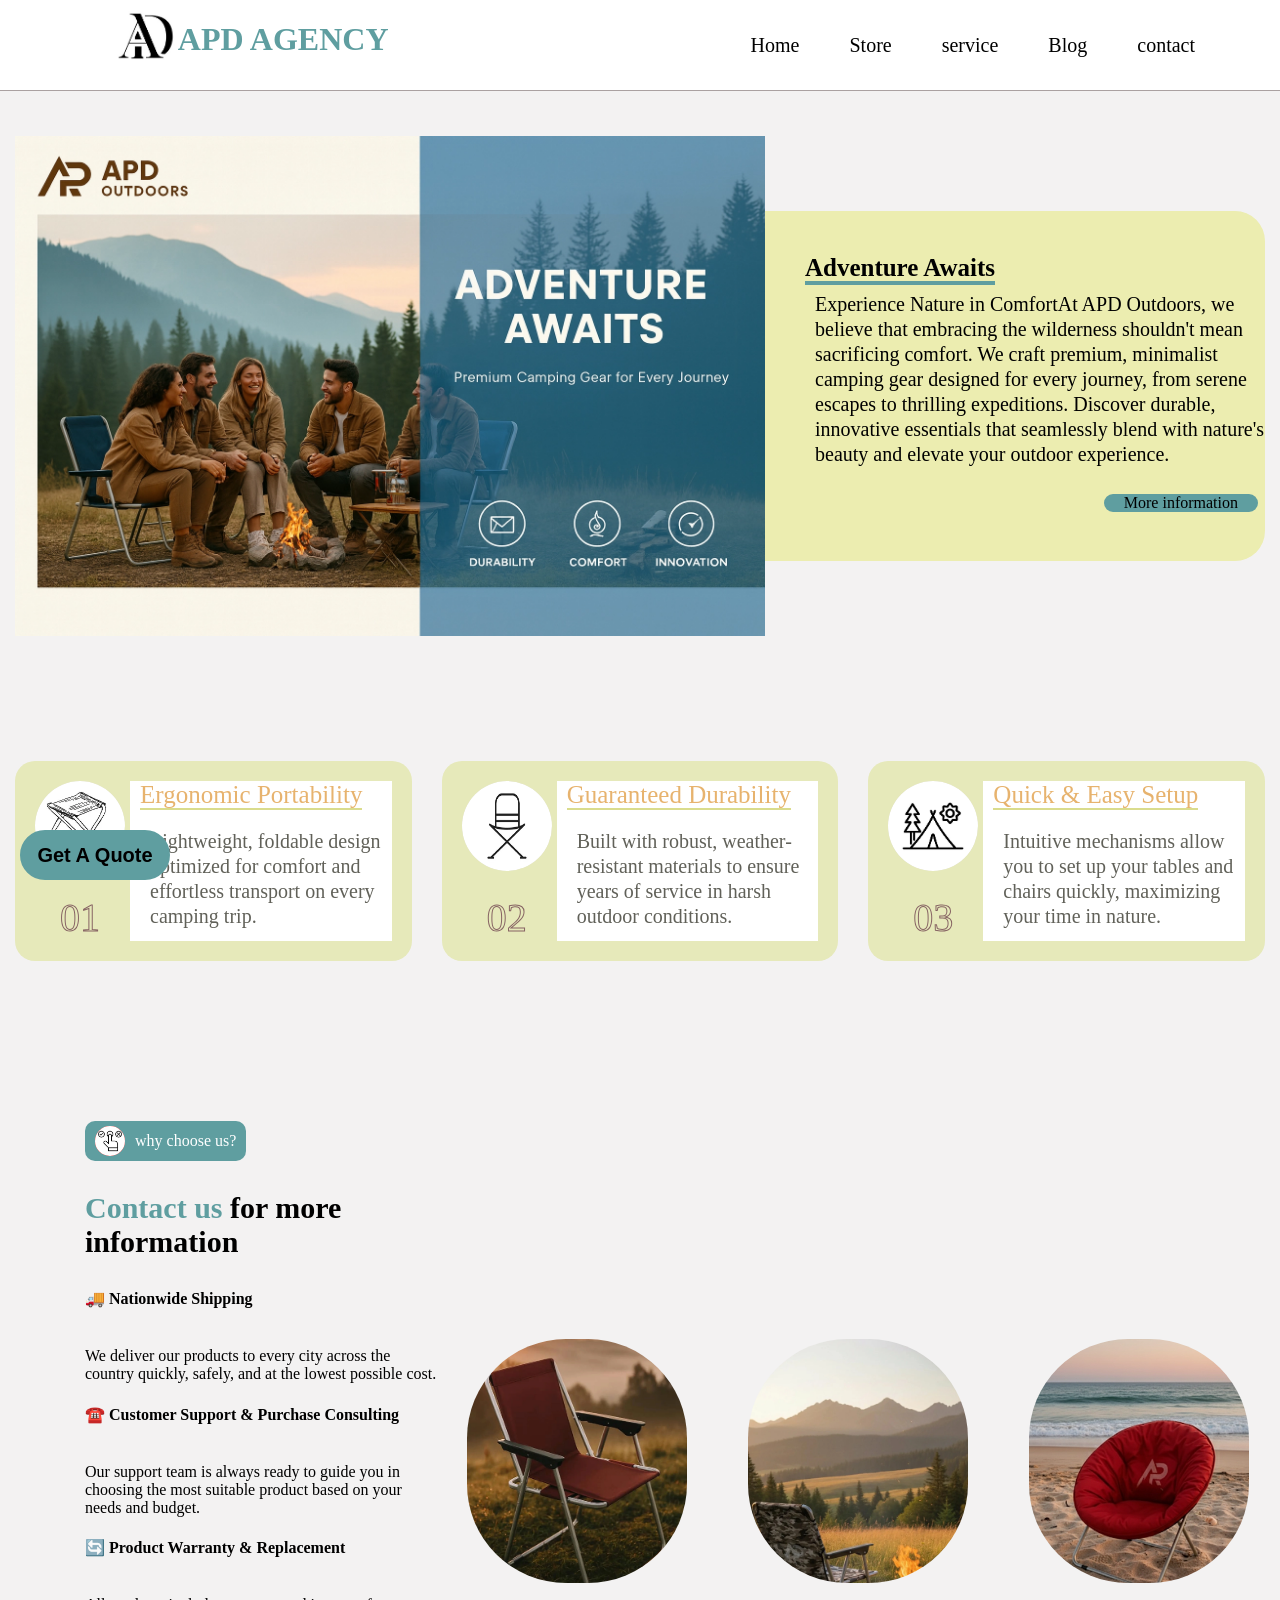
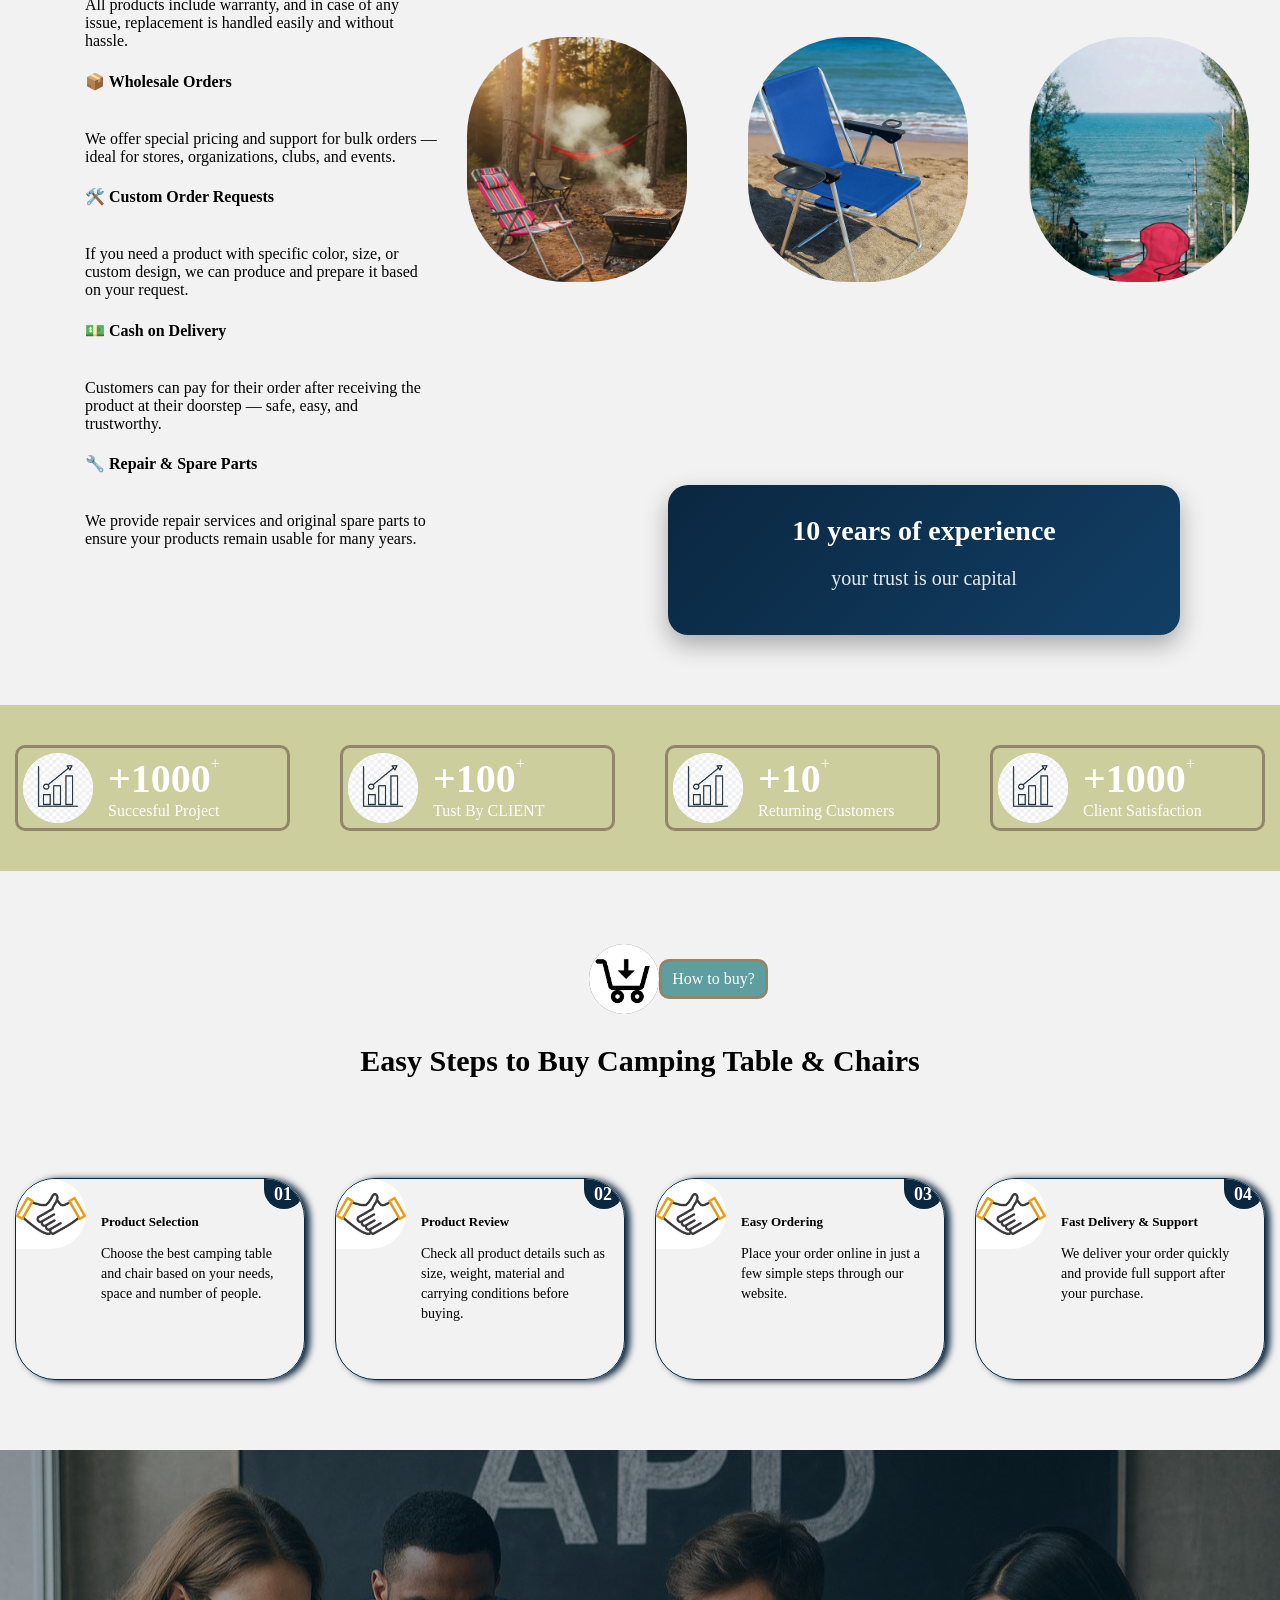
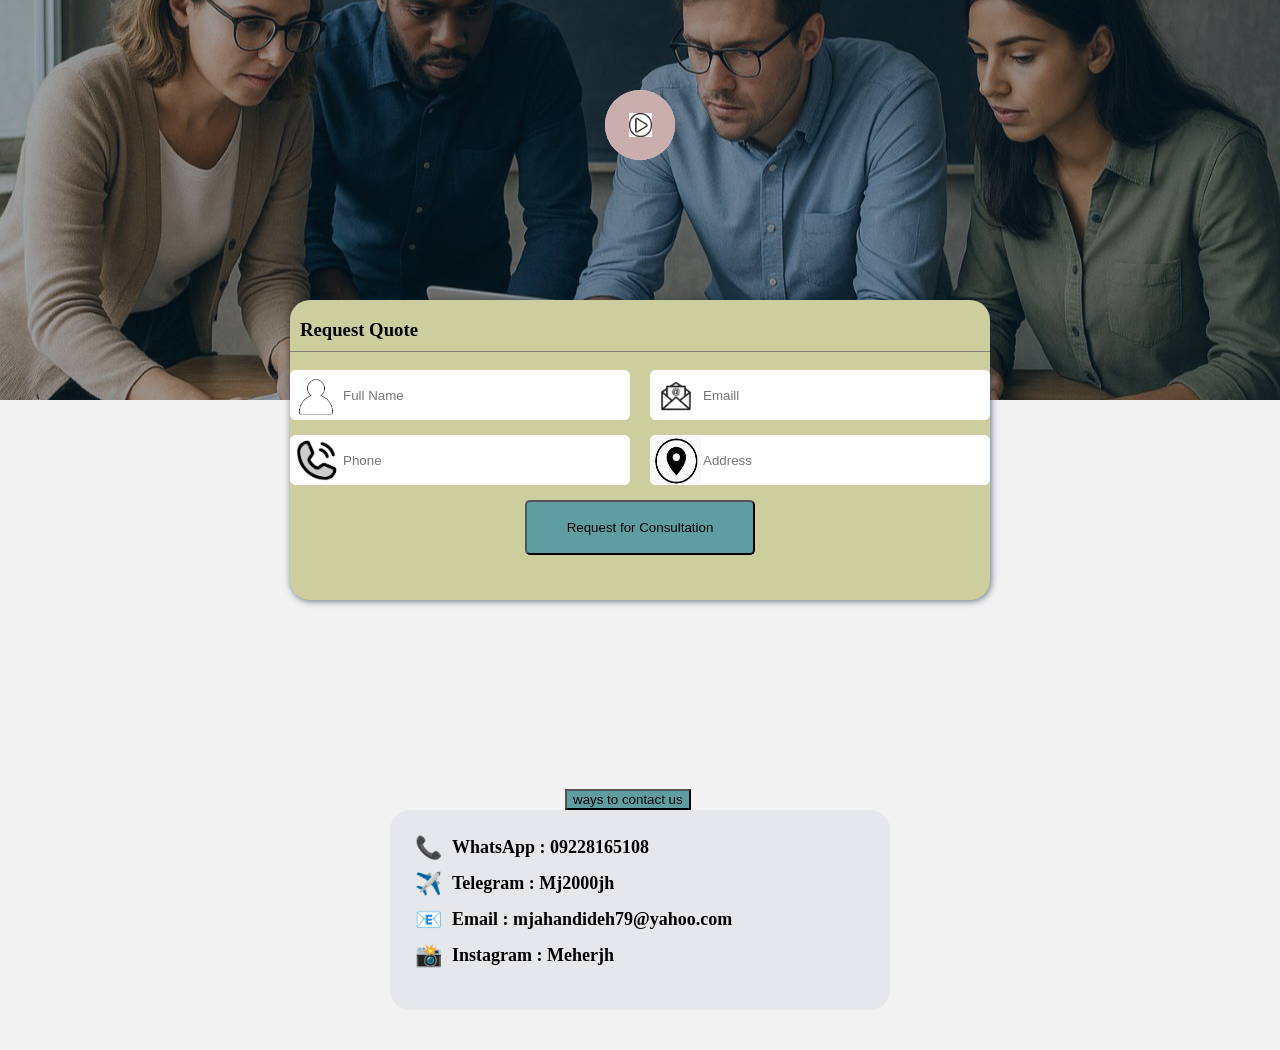
<file: index.html>
<!DOCTYPE html>
<html lang="en">
<head>
    <meta charset="UTF-8">
    <meta name="viewport" content="width=device-width, initial-scale=1.0">
    <title>APD</title>
    
    <link rel="stylesheet" href="./statics/css/style.css">
    
    <link rel="stylesheet" href="https://cdnjs.cloudflare.com/ajax/libs/font-awesome/6.5.1/css/all.min.css" integrity="sha512-DTOQO9RWCH3ppGqcWaEA1BIZOC6xxalwEsw9c2QQeAIftl+Vegovlnee1c9QX4TctnWMn13TZye+giMm8e2LwA==" crossorigin="anonymous" referrerpolicy="no-referrer" />
</head>
<body>
    <!-- start of header  -->
    <div class="container header">
        <div class="nav">
            <div class="nav-left">
                <img class="logo" src="statics/img/logo/loggo.jpg" alt="logo">
                <h1 class="logo_container"> APD AGENCY</h1>
                   
            </div>
                
<!--menu -->
            <div class="nav-right">
                 <ul>
                    <li>
                        <a href="#Home">Home</a>
                        
                        
                    </li>
                    <li><span>Store</span>
                        <div class="submenu">
                            <div class="nav-submenu-inner">
                            <ul>
                                <br>
                                <li><a href="Camping_chairs.html">Camping_chairs</a></li>
                                <br>
                                
                                
                                <li><a href="Camping_Table.html">Camping_Table</a></li>
                            </ul>
                            </div>
                        </div>
                    </li>
                    <li>
                        <a href="#service">service</a>
                        
                    </li> 
                    <li><span>Blog</span>
                        <div class="submenu">
                            <div class="nav-submenu-inner">
                                 <ul>
                                <br>
                                <li>Camping </li>
                                <br>
                                
                                
                                <li>Travel</li>
                            </ul>
                            </div>
                        </div>

                        

                    </li>
                     <li><a href="#contact">contact</a> 

                    </li> 
<!-- end of menu -->
                </ul>
             </div>
           
<!-- end of header -->
        </div>
    </div>
     <button class="buttonn">Get A Quote</button>
<!-- start of herosection -->
     <div class="container">
        <div id="Home" class="herosection">
            
            <div class="herosectioninner">
                <img src="./statics/img/herosection/herosection.webp">
                <div class="herosectioninner-text">
                    <h1>
                        Adventure Awaits
                    </h1>
                    <p>
                        Experience Nature in Comfort
                        ​At APD Outdoors,
  we believe that embracing the wilderness shouldn't mean sacrificing comfort. We craft premium, minimalist camping gear designed for every journey, from serene escapes to thrilling expeditions. Discover durable, innovative essentials that seamlessly blend with nature's beauty and elevate your outdoor experience.
                    </p>
                    <button><a href="#More information">More information</a>
                        
                        
                    </button>
                </div>
            </div>
        </div>
    </div>    
    <!-- </div> -->
<!-- end of herosection -->
 <!-- service -->
    <section class="container">
        <div class="service">
            <div class="service-item">
                <div class="service-item-left">
                    <div class="service-item-left-icon">
                     <img src="./statics/icon/OIP (1).webp">
                        
                    </div>
                    <span>01</span>
                </div>
                <div class="service-item-right">
                    <span>Ergonomic Portability</span>
                    <p>Lightweight, foldable design optimized for comfort and effortless transport on every camping trip.</p>
                </div>
            </div>
            <div class="service-item">
                 <div class="service-item-left"> 
                    <div class="service-item-left-icon">
                        <img src="./statics/icon/OIP.webp">
                    </div>
                    <span>02</span>
                </div>
                <div class="service-item-right">
                    <span> Guaranteed Durability</span>
                    <p>Built with robust, weather-resistant materials to ensure years of service in harsh outdoor conditions.</p>
                </div>
            </div>
            <div class="service-item">
                <div class="service-item-left">
                    <div class="service-item-left-icon">
                        <img src="./statics/icon/OIP.jpg">
                    </div>
                    <span>03</span>
                </div>
                <div class="service-item-right">
                    <span>Quick & Easy Setup</span>
                    <p>Intuitive mechanisms allow you to set up your tables and chairs quickly, maximizing your time in nature.</p>
                </div>
            </div>
        </div>
    </section>
    <section class="container">
        <div class="about">
            
            <div class="about-text">
                <div class="about-text-tag">
                    <div class="about-text-tag-icon">
                        <img src="./statics/icon/OIP (4).webp">
                    </div>
                    <span id="More information">
                        why choose us?</span>
                    
                </div>
                <h3><span>Contact us</span> for more information</h3>
                <p>
                    <h4 id="service">🚚 Nationwide Shipping</h4>
                    <br>

We deliver our products to every city across the country quickly, safely, and at the lowest possible cost.
<br>
<h4>☎️ Customer Support & Purchase Consulting</h4>
<br>
Our support team is always ready to guide you in choosing the most suitable product based on your needs and budget.
<br>
<h4>🔄 Product Warranty & Replacement</h4>
<br>
All products include warranty, and in case of any issue, replacement is handled easily and without hassle.
<br>
<h4>📦 Wholesale Orders</h4>
<br>
We offer special pricing and support for bulk orders — ideal for stores, organizations, clubs, and events.
<br>
<h4>🛠️ Custom Order Requests</h4>
<br>
If you need a product with specific color, size, or custom design, we can produce and prepare it based on your request.
<br>
<h4>💵 Cash on Delivery</h4>
 <br>
Customers can pay for their order after receiving the product at their doorstep — safe, easy, and trustworthy.
<br>
<h4>🔧 Repair & Spare Parts</h4>
<br>
We provide repair services and original spare parts to ensure your products remain usable for many years.
</p>
            </div>
            <div class="about-image">
                <div class="about-image-item">
                    <img src="./statics/img/item/1.webp">
                </div>
                <div class="about-image-item center ">
                    <img src="./statics/img/item/3.webp">
                </div>
                <div class="about-image-item">
                    <img src="./statics/img/item/2.webp">
                    <!-- سه عکس اول -->
                </div>
                <div class="about-image-item2">
                  <img src="./statics/img/item/item2/4.webp">
                </div>
                <div class="about-image-item2">
                    <img src="./statics/img/item/item2/5.webp">
                </div>
                <div class="about-image-item2">
                    <img src="./statics/img/item/item2/6.webp">
                </div>
            </div>
        </div>
        
    </section>
     
     <div class="trust-box">
            <h2>10 years of experience</h2>
            <p>your trust is our capital</p>
        </div>

     <section class="container summery">
        <div class="summery_inner">
            <div class="summery_inner_item">
                <div class="summery_inner_item_icon">
                    <img src="./statics/icon/OIP (2).webp">
                </div>
                 <div class="summery_inner_item_text2">
                    <div class="summery_inner_item_text22">
                        <h5>+1000</h5>
                        <span>+</span>
                        
                    </div>
                    <span>Succesful Project</span>
                </div>
            </div>
            <div class="summery_inner_item">
                <div class="summery_inner_item_icon">
                    <img src="./statics/icon/OIP (2).webp">
                </div>
                <div class="summery_inner_item_text2">
                    <div class="summery_inner_item_text22">
                        <h5>+100</h5>
                        <span>+</span>
                        
                    </div>
                    <span>Tust By CLIENT</span>
                </div>
            </div>
            <div class="summery_inner_item">
                <div class="summery_inner_item_icon">
                    <img src="./statics/icon/OIP (2).webp">
                </div>
                 <div class="summery_inner_item_text2">
                    <div class="summery_inner_item_text22">
                        <h5>+10</h5>
                        <span>+</span>
                        
                    </div>
                    <span>Returning Customers</span>
                </div>
            </div>
            <div class="summery_inner_item">
                <div class="summery_inner_item_icon">
                    <img src="./statics/icon/OIP (2).webp">
                </div>
                
                 <div class="summery_inner_item_text2">
                    <div class="summery_inner_item_text22">
                        <h5>+1000</h5>
                        <span>+</span>
                        
                    </div>
                    <span>Client Satisfaction</span>
                </div>
            </div>
        </div>
    </section>
    <section class="container">
            <div class="step">
                <div class="step_tag">
                    <div class="step_tag_icon">
                        <img src="./statics/icon/OIP (3).webp">
                    </div>
                    <span>How to buy?</span>
                </div>
                <h3>Easy Steps to Buy Camping Table & Chairs</h3>
                <div class="step_cont">
                    <div class="step_cont_item">
                        <div class="step_cont_item_head">
                            <div class="step_cont_item_head_label">01</div>
                            <div class="step_cont_item_head_icon">
                                <img src="./statics/icon/OIP (5).webp">
                            </div>
                            <div class="step_cont_item_text">
                                <span>Product Selection</span>
                                <p>Choose the best camping table and chair based on your needs, space and number of people.
</p>
                            </div>
                        </div>

                    </div>
                    <div class="step_cont_item">
                        <div class="step_cont_item_head">
                            <div class="step_cont_item_head_label">02</div>
                            <div class="step_cont_item_head_icon">
                                <img src="./statics/icon/OIP (5).webp">
                            </div>
                            <div class="step_cont_item_text">
                                <span> Product Review</span>
                                <p>Check all product details such as size, weight, material and carrying conditions before buying.</p>
                            </div>
                        </div>
                    </div>
                    <div class="step_cont_item">
                        <div class="step_cont_item_head">
                            <div class="step_cont_item_head_label">03</div>
                            <div class="step_cont_item_head_icon">
                                <img src="./statics/icon/OIP (5).webp">
                            </div>
                            <div class="step_cont_item_text">
                                <span>Easy Ordering</span>
                                <p>Place your order online in just a few simple steps through our website.</p>
                            </div>
                        </div>
                    </div>
                    <div class="step_cont_item">
                        <div class="step_cont_item_head">
                            <div class="step_cont_item_head_label">04</div>
                            <div class="step_cont_item_head_icon">
                                <img src="./statics/icon/OIP (5).webp">
                            </div>
                            <div class="step_cont_item_text">
                                <span>Fast Delivery & Support</span>
                                <p>We deliver your order quickly and provide full support after your purchase.</p>
                            </div>
                        </div>
                    </div>
                </div>
            </div>
    </section>
    <section class="container videocover">
       

        <button>
            <img src="./statics/icon/OIP (6).webp">
        </button>
    </section>     
    <section class="container">
        <div class="formcont">
            <h3>Request Quote</h3>
            
                <div class="formcont_row">
                    <div class="formcont_row_item">
                        <div class="formcont_row_item_icon">
                            <img src="./statics/icon/OIP (7).webp">
                        </div>
                        <input placeholder="Full Name"/>
                    </div>
                    <div class="formcont_row_item">
                        <div class="formcont_row_item_icon">
                            <img src="./statics/icon/OIP (8).jpg">
                        </div>
                        <input placeholder="Emaill"/>
                    </div>
                </div>
                <div class="formcont_row">
                    <div class="formcont_row_item">
                        <div class="formcont_row_item_icon">
                            <img src="./statics/icon/OIP (8).webp">
                        </div>
                        <input placeholder="Phone"/>
                    </div>
                    <div class="formcont_row_item">
                        <div class="formcont_row_item_icon">
                            <img src="./statics/icon/OIP (9).webp">
                        </div>
                        <input placeholder="Address"/>
                    </div>
                </div>
               
            <div class="boxx">
                <button>Request for Consultation</button>
            </div> 
        </div>  
        
    </section>
    <!-- فوترررررررررررررر -->
     <!-- <footer id="contact" class="container">
        <div class="footer_top">
            
                <h3>Whats App</h3>
                <h3>Telegram</h4>
                <h3>Email</h5>
                <h3>Instagram</h6>
        </div>
        
     </footer> -->
     <div id="contact"   class="footer_top">
    <div class="contact-item">
        <span class="icon">📞</span>
        <span class="text">WhatsApp : 09228165108</span>
    </div>

    <div class="contact-item">
        <span class="icon">✈️</span>
        <span class="text">Telegram : Mj2000jh</span>
    </div>

    <div class="contact-item">
        <span class="icon">📧</span>
        <span class="text">Email : mjahandideh79@yahoo.com</span>
    </div>

    <div class="contact-item">
        <span class="icon">📸</span>
        <span class="text">Instagram : Meherjh</span>
    </div>
    <button>ways to contact us</button>
</div>
</body>

</html>
</file>
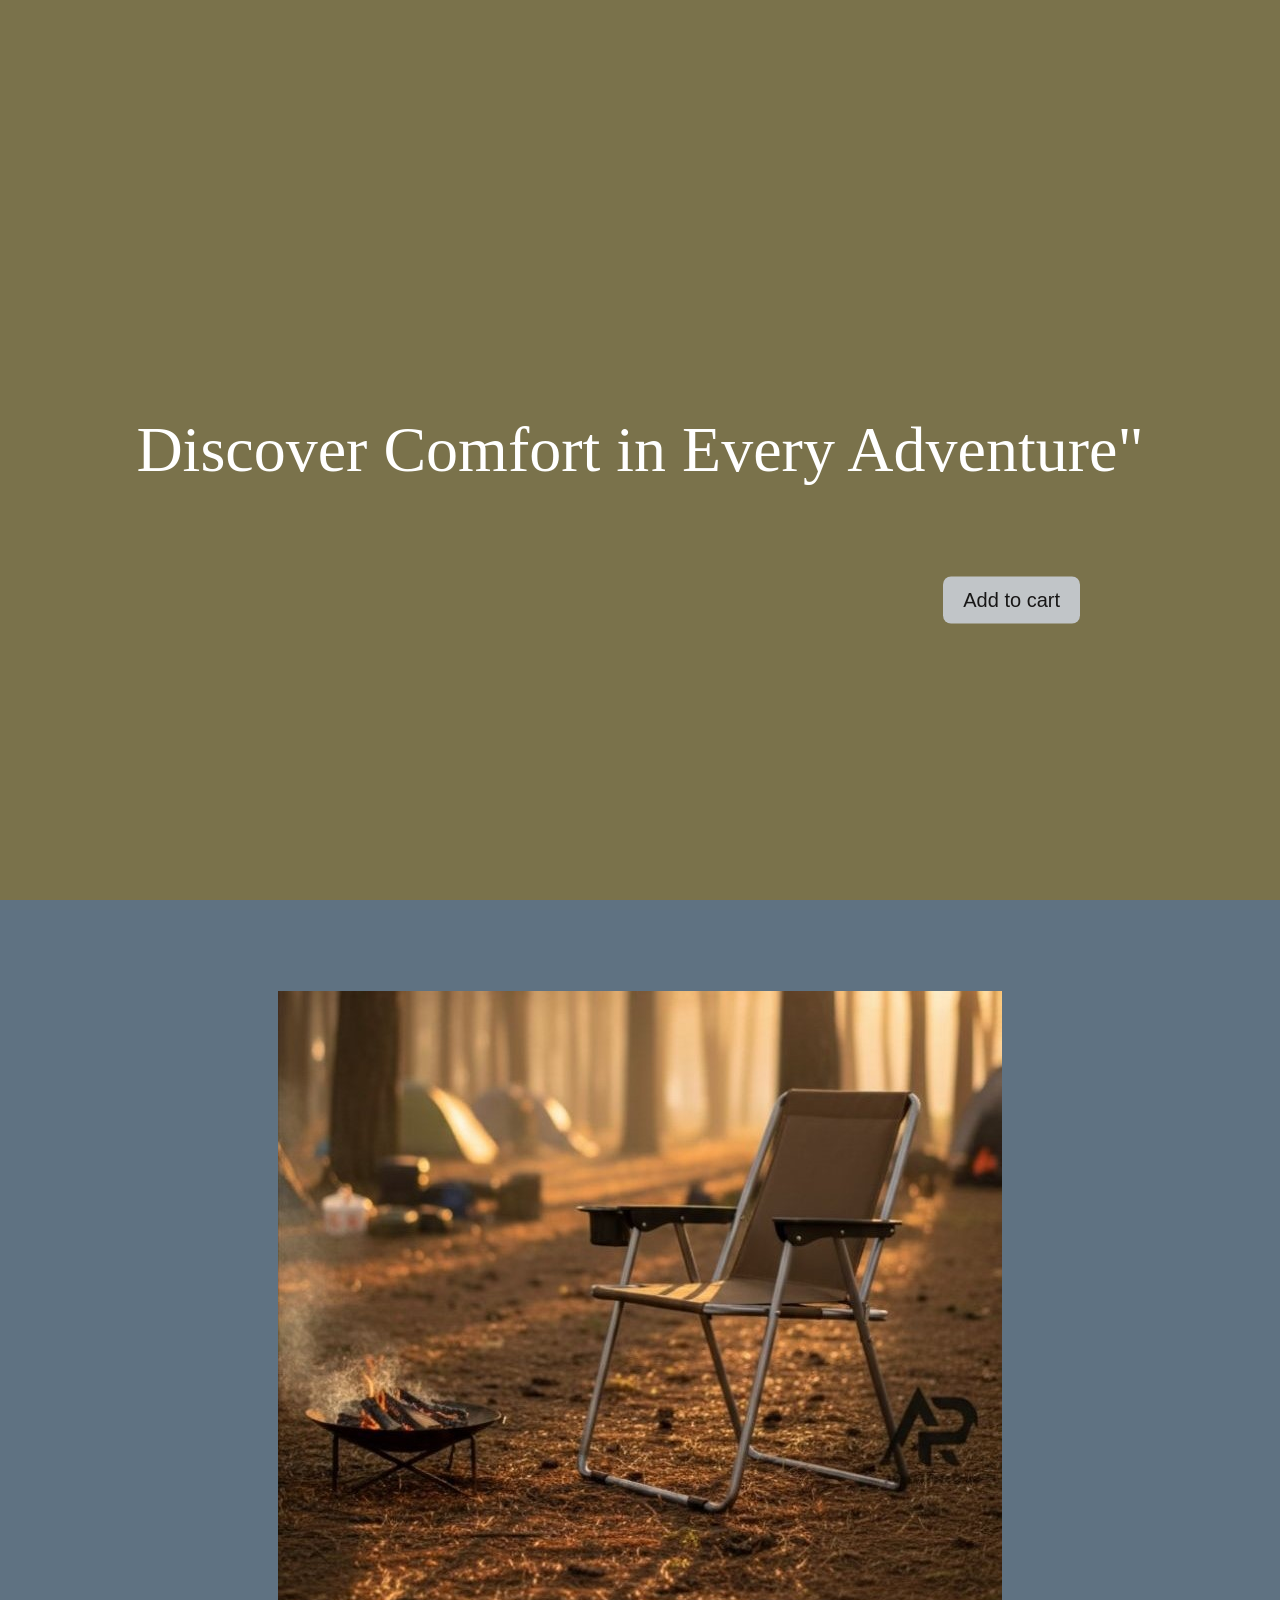
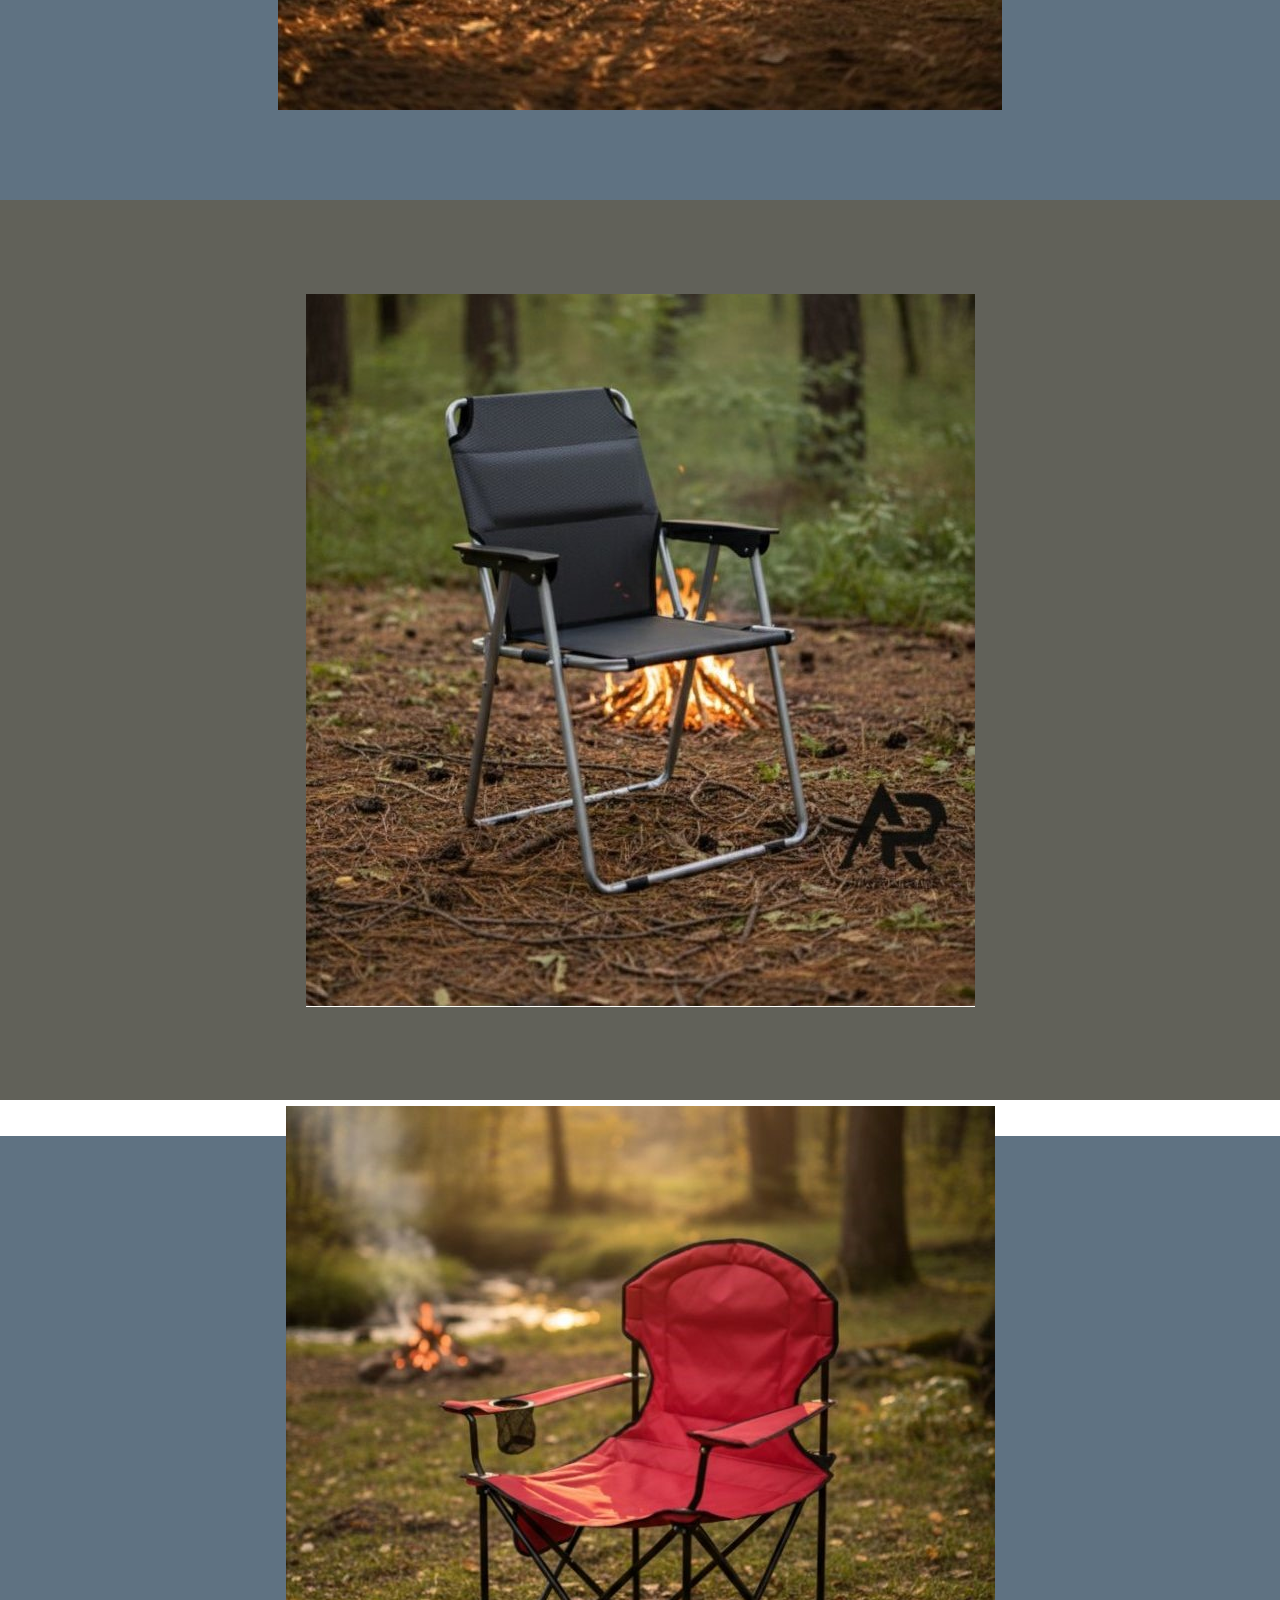
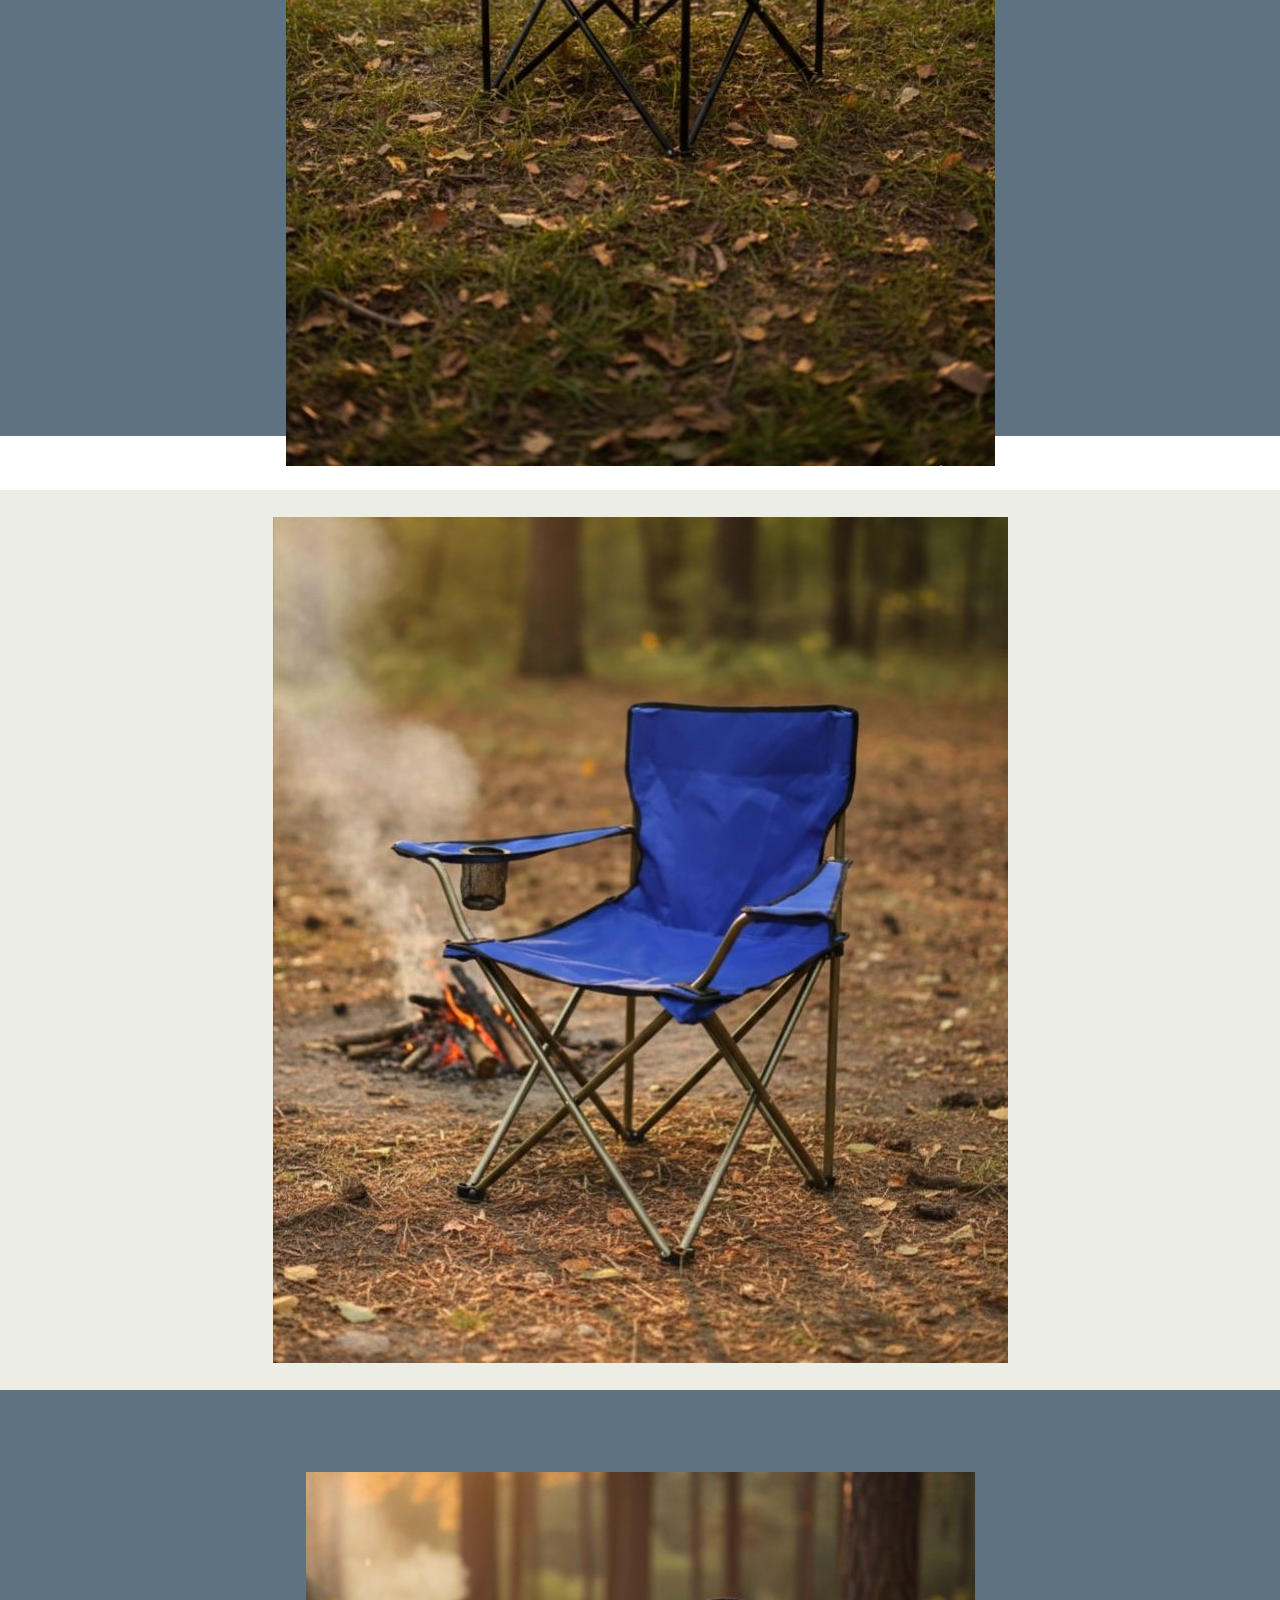
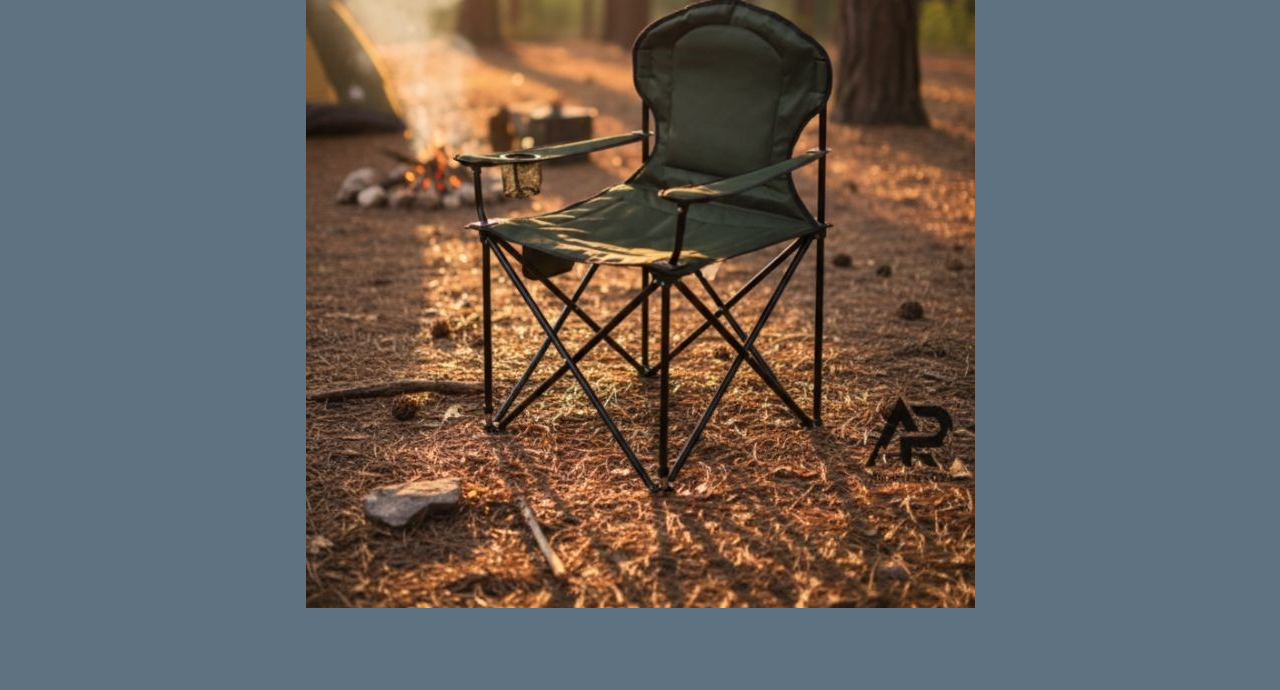
<file: Camping_chairs.html>
<!DOCTYPE html>
<html lang="en">
<head>
    <meta charset="UTF-8">
    <link href="./Camping_chairs.css" rel="stylesheet">
    <meta name="viewport" content="width=device-width, initial-scale=1.0">
    <title>Camping_chairs</title>
</head>
<body>
    <main>
      <div>
        <div class="hero_section" style="--bg:#7a724b;">
            
            <span>Discover Comfort in Every Adventure"</span>
           </div>
        <div class="hero_section" style="--bg:#0a2740a6;">
            <img src="./کمپ/photo_۲۰۲۵-۱۱-۲۹_۱۰-۰۵-۵۵ (3).jpg" alt="">
        </div>
        <div class="hero_section" style="--bg:#616159;"><img src="./کمپ/photo_۲۰۲۵-۱۱-۲۹_۱۰-۰۵-۵۵.jpg" alt=""></div>
        <br>
        <br>
        <div class="hero_section" style="--bg:#0a2740a6;"><img src="./کمپ/photo_۲۰۲۵-۱۱-۲۹_۱۰-۰۵-۵۶ (2).jpg" alt=""></div>
        <br>
        <br>
        <br>
        <div class="hero_section" style="--bg:#ecede5;"><img src="./کمپ/photo_۲۰۲۵-۱۱-۲۹_۱۰-۰۵-۵۶.jpg" alt=""></div>
        <div class="hero_section" style="--bg:#0a2740a6;"><img src="./کمپ/photo_۲۰۲۵-۱۱-۲۹_۱۰-۰۵-۵۷.jpg" alt=""></div>
      </div>
      
    </main>
    <button class="cart__btn">Add to cart</button>
</body>
</html>
</file>
<file: statics/css/style.css>
@font-face{
    font-family: Georgia, 'Times New Roman', Times, serif,serif;
    src: url('../font/Georgia');

}
*{
    box-sizing: border-box;
}



body{
    margin: 0;
    padding: 0;
    font-family: Georgia, 'Times New Roman', Times, serif;
    direction: ltr;
    text-align: left;
    background-color: rgb(243, 242, 242); 


   
}
.container{
    width: 100%;
    max-width: 100%;
    /* background-color: tomato; */
    display: flex;
    justify-content: center;
    background-color: rgb(243, 242, 242);
    padding-inline: 15px;
    
}
.header{
    border-bottom: 1px solid rgb(170, 161, 161);
    background-color: #ffff;

}

.nav{
    width: 100%;
    max-width: 1320px; 
    
    /* background: blue; */
    display: flex;
    justify-content: space-between;
}
@media (width <= 767px){
    .nav {
       display: inline;
       overflow-x: scroll;

       
}}
:root{
    --blue: cadetblue  ;
    

}
.nav-left{
    width: 200px;
    height: 90px;
    width: fit-content;
    display: flex;
    text-align: left;
    /* margin-left:-40px;  */
}
.nav-right{
    width: fit-content;
    
    /* direction: ltr; */
    text-align: left;
    display: flex;
    
}

@media (width <= 767px) {
    .nav-left{
        padding-top: 10px;
        
        

    }
    .nav-left .logo {
       margin-left: 10px;
    }
    
}

.nav-left img {
    height: 50px; 
    /* display: inline; */
    align-items: center;
    margin-top: 10px;
    margin-left: 100px;
    
 }
 .nav-right > ul {
    display: flex;
    justify-content: flex-start; 
    gap: 50px;
    list-style: none;
    padding-right: 70px;
    font-size: 20px;
    /* font-weight: bolder; */ 
   
 }
 
 .nav-right > ul > li{
    
    height: 50px;
    display: flex;
    align-items: center;
    position: relative;
    /* text-align: left; */
    cursor: pointer;
     
}

 .submenu{

    
    background-color: rgb(255, 252, 252);  */
    width: 200px;
    height: 130px;
    position: absolute;
    top: -50%;
    opacity: 0; 
    visibility: hidden; 
    transform: perspective(1000px) rotateX(90deg);
    transition: all .5s; 
    border-radius: 30px;
    /* padding-top: 15px; */
    
 }
 .nav-submenu-inner{
    width: 100%; 
    height: 100px;
    text-align: left;
    display: block;
    padding-left: 20px;
    align-items: flex-start;

 }
  .nav-submenu-inner ul {
      margin-bottom: 10px;
      width: 100%; 
      position: relative;
      font-size: 14px;
      border-left: 0px;
      /* padding-block: 10px; */
      text-align: left;
      padding-left: 0;


      
    
 }
 .nav-submenu-inner li { 
     white-space: nowrap ;
     padding-left: 0;
     padding-right: 100px;
    
     direction: ltr;
     text-align: left;
     list-style: none;
     height: 40px; 
     display: flex;   
     align-items: center; 
     justify-content: flex-start;
     border-left: 4px solid rgb(237, 220, 220);
     padding-left: 10px;
     transition: border .5s;
     
 }
 @media (width <= 767px){
    .nav-right > ul {
        padding-left: 10px;
        
        
    }}
 .nav-submenu-inner li:hover {
    border-left:var(rgb(198, 134, 134))  ;
    
    padding-left: 30px;
 }


 .nav-right ul > li:hover > .submenu{
    opacity: 100; 
    visibility: visible;  
    transform:perspective(1000px) rotateX(0) ;
    top: 50px;
    


 }
 

 

 
 .logo_container {
    color: cadetblue;
 }
 .buttonn {
    position: fixed;
    bottom: 20px;
    left: 20px;
    z-index: 10000;
    /* all: unset;  */
    padding-inline: 40px;
    background-color:  cadetblue;
    height: 50px;
    width: 150px;
    border-radius: 30px;
    display: flex;
    justify-content: center;
    align-items: center;
    border: 2px solid cadetblue;
    transition: all .5s;
    cursor: pointer;
    white-space: nowrap;
    font-weight: bolder; 
    font-size: 20px;
 }
 .buttonn:hover{
    background-color: transparent;
    color: cadetblue;
 }
/* <!-- start of herosection --> */
.container .herosection{
    border-bottom: none;
}

.herosection { 
    width: 100%;
    max-width: 1300px; 
    margin: 0 auto;
    height: calc(100vh -90px);
    display: flex; 
    align-items: center; 
    justify-content: center;
    padding-top: 120px;

}

.herosectioninner {
    width: 100%; 
    max-width: 1300px;
    height: 350px;
    background-color: #ECEDB0;
    border-radius: 30px;
    justify-content:center ;
    align-items: center;
    display: flex;
    position: relative;

}
@media (width < 1070px){
    .herosectioninner{
        flex-direction: column;
        align-items: center;
        margin: 20px;
        height: 100%;
        
    }}
.herosectioninner img {
    /* position: absolute; */
    left: 8%;
    height: 500px;
}
 @media (width <= 767px){
    .herosectioninner img {
        width: 105%;
        margin: 40px;
        
    }} 
.herosectioninner-text {
    /* width: 68%;
    height: 300px; */
    text-align: right; 
}
    @media (width <= 767px){
    .herosectioninner-text {
        width: 100%;}
     
    }
.herosectioninner-text h1 {
    font-size: 25px;
    border-bottom: 4px solid cadetblue;
    display: inline;
    margin-right: 270px; 
    direction: ltr; 
    text-align: left; 
    
}
 @media (width <= 767px){
    .herosectioninner-text h1 {
        margin-left: 30px;
     
    }}
.herosectioninner-text p {
    /* margin-left: 75%; */
    display: inline-block;
    margin-top: 10px;
    line-height: 25px;
    max-width: 90%; 
    font-size: 20px;
    /* margin-right: -20%; */
    direction: ltr; 
    text-align: left; 


}

.herosectioninner-text button{
    width: 68%; 
    all: unset;
    background-color: cadetblue;
    border-radius: 30px;
    padding-inline: 20px;
    cursor: pointer;
    margin: 7px;

}
.service {
    width: 100%;
    max-width: 1320px;
    display: flex;
    gap: 30px; 
    margin-top: 200px;
    margin-bottom: 60px; 
    /* padding-bottom: 40px; */
    /* border-bottom: 3px solid rgb(170, 161, 161);  */
}
@media  (width <= 1070px){
    .service{
        flex-direction: column;
        align-items: center;
        
    }}
.service-item {
    width: 33.33%;
    height: 200px;
    padding-top: 100px;
    background-color: rgb(230, 233, 186);
    border-radius: 20px;
    display: flex;
    padding: 20px;
    gap: 5px;
    
}
@media (width <= 1067px){
    .service-item {
        width: 100%;
        height: 100%;
        
        
        
    }}
.service-item-left {
    width: 90px;
    /* background-color: rgb(128, 128, 189); */
    display: flex; 
    flex-direction: column;
    align-items: center;
    justify-content:space-between;
    
}
.service-item-left span {
    font-size: 40px;
    color: transparent;
    -webkit-text-stroke:1px #866363 ;
}
.service-item-left-icon {
    width: 90px;
    height: 90px;
    border-radius: 50%;
    background-color: #cdce9e;
}
.service-item-left-icon img {
    width: 90px;
    height: 90px;
    border-radius: 50%;
    
    
}
.service-item-right {
     width: calc(100% - 70px);
     background-color:#ffff; 
}

    
.service-item-right span {
    font-size: 25px;
    border-bottom: 2px solid rgb(218, 220, 141);
    -webkit-text-fill-color: rgb(231, 179, 110);
    margin-left: 10px;
    
}
.service-item-right p {
    font-size: 20px;
    line-height: 25px;
    direction: ltr;
    text-align: left;
    -webkit-text-fill-color:#616159;
    margin-left: 20px;
}




.about{
    width: 100%;
    max-width: 1320;
    display: flex;
    gap: 30px;
    margin-block: 100px;
    margin-bottom: -1000px; 
}

 @media (width <= 767px){
    .about {
    align-items: center;
    flex-direction: column;
}}

.about-text {
    width: 50%;
    padding-left: 70px;
    /* height: 300px; */
    /* background-color: #10823f; */
}

@media (max-width: 767px) {
    .about-text {
      width: 100%;
    }
}

.about-text h3 {
    font-size: 30px;

}
.about-text h3 span {
    color: var(--blue);
    cursor: pointer;
}
.aboutus {
    color: rgb(14, 14, 11);
    /* line-height: 10px; */
    text-align: justify;
}

.about-text-tag{
    width: fit-content;
    border-radius: 10px;
    height: 40px;
    background-color: var(--blue);
    display: flex;
    align-items: center;
    /* زیری و از 50 کردم 0 */
    margin-left: 0px;
    justify-content: center;
    color: #ffff;
    padding-inline: 10px;
    gap: 10px;
}
.about-text-tag-icon{
    width: 30px;
    height: 30px;
    border-radius: 50%;
    background-color:red;
}
.about-text-tag-icon img {
    width: 30px;
    height: 30px;
    border-radius: 50%;
    background-color: #ffff;
}
 .about-image {
    width: 100%;
    height: 30%;
    display: flex;
    flex-wrap: wrap;
    gap: 50px; 
    justify-content: center;
    position: relative;
    margin-right: 5px;
    margin-top: 200px;
    flex-direction: column;
    
}
@media (max-width: 767px) {
    .about-image {
      margin-top: 0px;
      /* align-items: center; */
      flex-direction: column; 
    }
    
}

@keyframes wave {
    from{
        opacity: 100%;
        transform: scale(1) ;

    }
    to{

        opacity: 0;
        transform: scale(.005);
}
}


.about-image-item{ 
    width: 220px;
    aspect-ratio: 220px; 
    border-radius: 30px; 
    overflow: hidden;
    position: relative;
}

@media (max-width: 767px){
    .about-image-item{
      flex-direction: column;

    }
    
}
 .about-image-item img { 
    width: 100%;
    aspect-ratio: .9;
    background-color: #ffff;
    border-radius: 99px;
    object-fit: cover;
}

.about-image-item2{ 
    width: 220px;
    aspect-ratio: 220px; 
    border-radius: 30px; 
    overflow: hidden;
    position: relative;
    
    
}
@media (max-width: 767px){
    .about-image-item2{
      ;
    }
}

 .about-image-item2 img { 
    width: 100%;
    aspect-ratio: .9;
    background-color: #ffff;
    border-radius: 99px;
    object-fit: cover;
}

 @media (width <= 767px){
    .about-image {
    margin-top:0px ;     
}
    .trust-box{
        margin-top: 190px;
    }
}
 
.about-image-item2 img{
    width: 100%;
    object-fit: cover;
    border-radius: 25px;
    width: 100%;
    aspect-ratio: .9;
    background-color: #ffff;
    border-radius: 99px;
    object-fit: cover;

}


.trust-box {
    width: 40%;
    height: 150px;
    margin-left: auto;
    margin-right: 100px;
    background: linear-gradient(135deg, #0a2740, #123f66);
    border-radius: 20px;
    text-align: center; 
    color: #fff;
    box-shadow: 0 10px 25px rgba(0,0,0,0.3);
    animation: wave 10s linear  infinite;
    
}

.trust-box h2 {
    font-size: 28px;
    padding-top: 30px;
    margin-bottom: 10px;
}

.trust-box p {
    font-size: 20px;
    opacity: 0.9;
    animation: wave 1s linear  infinite; 
}
@keyframes wave {
    from{
        opacity: 1;
        transform: scale(1) ;

    }
    to{

        opacity: 0;
        transform: scale(2);
}
}

.summery{
    background-color: #cdce9e;
    padding-block: 40px;
     margin-block: 70px;  
}
@media (width <= 767px){
    .summery{
     margin-top: 150px;
    
        
}}

.summery_inner {
    width: 100%;
    max-width: 1320px; 
    /* height: 200px; */
    /* background-color: rgba(234, 228, 239, 0.483); */
    display: flex;
    gap: 50px;
}
@media (width <= 767px){
    .summery_inner {
     flex-direction: column;      
}
    .summery_inner_item{
        gap: 10px;
    }
}
.summery_inner_item{
    width: 25%;
    border: 3px solid rgb(146, 133, 107);
    border-radius: 10px;
    padding: 5px;
    display: flex;
    color: #ffff;
    align-items: center;
}

.summery_inner_item_icon{
    width: 70px;
    height: 70px;
    border-radius: 50%;
    background-color: #ffff;
}
.summery_inner_item_icon img{
    width: 70px;
    height: 70px;
    border-radius: 50%;
}
.summery_inner_item_text2{
    width: calc(100%-70px);
    padding-inline-start: 15px;
}
.summery_inner_item_text22{
    display: flex;
}
.summery_inner_item_text22 h5{
    margin-block: 0;
    font-size: 40px;
    font: bold;
}
/* شروع مراحل */
.step{
    width: 100%;
    max-width: 1320px;
    /* height: 300px; */
    /* display: flex;  */
    flex-direction: column; 
    align-items: center; 
    justify-content: center; 
    
}
.step_tag{
    align-items: center; 
    justify-content: center; 
    margin-top: 3px;
    margin-left: 77px;
    display: flex;
    
}
.step_tag span{
    width: fit-content; 
    border-radius: 10px;
    height: 40px; 
    background-color: var(--blue);
    display: flex;
    align-items: center;
    justify-content: center;
    color: #ffff;
    padding-inline: 10px;
    border: 3px solid rgb(146, 133, 107);
}

.step_tag_icon{
    width: 70px;
    height: 70px;
    border-radius: 50%;
    background-color: #616159;

}

.step h3 {
    font-size: 30px;
    align-items: center;
    text-align: center
}
.step_tag_icon img{
    width: 70px;
    height: 70px;
    border-radius: 50%;
    background-color: #ffff;
}
.step_cont{
    width: 100%;
    height: auto;
    align-items: center; 
    justify-content: center; 
    display: flex;
    gap: 30px;
    margin-top: 20px;
    
}
.step_cont_item{
    width: 30%;
    border: 1px solid #0a2740;
    border-radius: 40px;
    margin-top: 70px;
    box-shadow: 5px 1px 7px #0a2740;
    overflow: hidden;


}
.step_cont_item_head{
    width: 100%;
    height: 200px;
    display: flex;
    justify-content: flex-end;
    position: relative;

}
.step_cont_item_head_label{
    position: absolute;
    width: 30px;
    height: 30px;
    border-radius: 0 0 30px 30px;
    font-weight: bold;
    font-size: 18px;
    text-align: center;
    color: #ffff;
   
    padding:5px 30px 10px 10px;
    background-color: #0a2740;
}
.step_cont_item_head_icon{
    width: 70px;
    height: 70px;
    box-shadow: 5px #0a2740;
    border-radius: 30% 30% 30% 0%;
    align-items: center;
    justify-content: center;

}
.step_cont_item_head_icon img {
    width: 70px;
    height: 70px;
    border-radius: 50% 50% 50% 0%;

}
.step_cont_item_text{
    width: 100%;
    padding-inline: 15px;

}
.step_cont_item_text span {
    font-size: 13px;
    padding-top: 15px;
    font-weight: bold;
    margin-top: 20px;
    display: flex;

}
.step_cont_item_text p {
    font-size: 14px;
    line-height: 20px;
    /* text-align: justify; */

}
@media (max-width: 767px) {
    .step {
        padding-left: 0; /* حذف فاصله ۵۰۰ پیکسلی تا بیاد سر جاش */
        height: auto; /* ارتفاع اتوماتیک بشه چون آیتم ها میرن زیر هم */
        display: flex;
        flex-direction: column; /* المان‌های اصلی زیر هم قرار بگیرن */
        align-items: center;
    }

    .step_tag {
        margin: 0 auto; /* تگ how to buy وسط چین بشه */
    }

    .step_tag span {
        margin-left: 0; /* ریست کردن فاصله */
    }

    .step h3 {
        margin-left: 0; /* حذف فاصله منفی ۲۰۰ پیکسلی */
        text-align: center;
        font-size: 24px; /* تو موبایل یکم فونت تیتر کوچیکتر بشه بهتره */
        padding: 0 10px;
    }

    .step_cont {
        width: 100%; /* به جای ۱۲۰ درصد، کاملا اندازه صفحه بشه */
        margin-left: 0; /* حذف فاصله منفی ۳۵۰ پیکسلی */
        height: auto; 
        flex-direction: column; /* باکس‌ها (01, 02, ...) برن زیر هم */
        align-items: center;
        gap: 20px; /* فاصله بین باکس‌ها وقتی زیر هم هستن */
        margin-top: 40px;
    }

    .step_cont_item {
        width: 90%; /* تو موبایل باکس‌ها ۹۰ درصد صفحه رو بگیرن */
        margin-top: 0; /* مارجین بالای دسکتاپ رو برمیداریم */
    }
}


/* انیمیشننننننننن */
.videocover{  
    height: 550px;
   
    margin-top: 70px;
    background-image:linear-gradient(to left,#0a274064,#0a274050) ,url(../team\ job.jpg );
    background-repeat: no-repeat; 
    background-size: cover; 
    background-position: center; 
    align-items: center;
    justify-content: center; 
}
.videocover button{
    all: unset;
    width: 70px;
    height: 70px;
    background-color: #ffff;
    border-radius: 50%;
    position: relative;
    align-items: center;
    display: flex;
    justify-content: center;
 }   
 .videocover button::after{
    content: "";
    position: absolute;
    width: 100%;
    height: 100%;
    border-radius: 50%;
    top: 0;
    background-color: rgb(202, 174, 174);
    animation: wave 1s linear  infinite;
    

 }
 .videocover button img {
    width: 23px;
    fill: white;
    z-index: 2;
 }
@keyframes wave {
    from{
        opacity: .8;
        transform: scale(1) ;

    }
    to{

        opacity: 0;
        transform: scale(2);
}
}

.formcont {
    width:100% ;
    max-width: 700px;
    height: 300px;
    background-color:#cdce9e;
    box-shadow: 1px 1px 7px #0a2740a6;
    margin-bottom: 70px;
    transform: translateY(-100px);
    border-radius: 20px;
    
    
}
.formcont h3 {
    border-bottom:1px solid gray ;
    padding-bottom: 10px;
    padding-left: 10px;


}
.formcont_row {
    width: 100%;
    display: flex;
    gap: 20px;
    margin-bottom: 15px;
}
.formcont_row_item {
   width: 50%;
   height: 50px; 
   /* background-color: #123f66; */
   display: flex;
   border: 1px solid #ffff;
   border-radius: 5px;
   overflow: hidden;
}
.formcont_row_item_icon{
    width: 50px;
    height: 50px;
}
.formcont_row_item_icon img{
    width: 50px;
    height: 50px;
    /* border-radius: 50%; */
}
.formcont_row_item input {
    width: calc(100% - 50px);
    border: none;
     
}
 .boxx{ 
    width: 100%;
    display: flex;
    justify-content: center;
    justify-items: center;
    margin-top: 10px;
    margin-right: 300px;
   
    
}
 .boxx button{ 
    padding-inline: 40px;
    height: 55px;
    background-color: var(--blue);
    border-radius: 5px;
    cursor: pointer;
    
}

/* فوترررررررررر */
.footer_top{
    width: 500px;
    height: 200px;
    max-width: 1200px;
    background-color: #e5e7eb;
    border-radius: 20px;
    padding: 20px;
    margin-bottom: 60px;
    position: relative;
    /* display: flex; */
}


.footer_top {
    width: 500px;
    background-color: #e5e7eb;
    border-radius: 20px;
    padding: 25px;
    margin: 40px auto;
    
}

.contact-item {
    display: flex;
    align-items: center;
    margin-bottom: 10px;
    font-size: 18px;
}

.contact-item .icon {
    margin-right: 10px;
    font-size: 22px;
}

.contact-item .text {
    font-weight: 600;
}
.footer_top button {
    margin-left: 150px;
    background-color: var(--blue);
    display: block;
    margin-top: -190px;
}


a {
    color: black;
    text-decoration: none;
}
</file>
<file: Camping_chairs.css>
*{
    box-sizing: border-box;
}

body{
    margin: 0;
    padding: 0;
}

main{
    height: 100vh; 
    position: relative;
}

.hero_section{
    width: 100%;
    height: 100vh;
    background-size: cover;
    position: sticky;
    top: 0;
    background-position: center;
    background-repeat: no-repeat;
    background: var(--bg);
    display: flex;
    align-items: center;
    justify-content: center;
    font-size: 4rem;
    color: #fff;
    position: sticky;
}
.cart__btn {
    position: fixed;
    top: 50%;
    right: 30PX;
    transform: translateY(-50%);
    padding: 12px 20px;
    /* background-color: rgba(64, 64, 237, 0.453) ; */
    background: #c1c5c8;
    top: 600px;
    border: none;
    border-radius: 8px;
    color: #181717;
    font-size: 20px;
    cursor: pointer;
    z-index: 1000;
    opacity: 1;
    margin-right: 170px;
}
.cart__btn:hover{
    opacity: .5;
}
</file>
